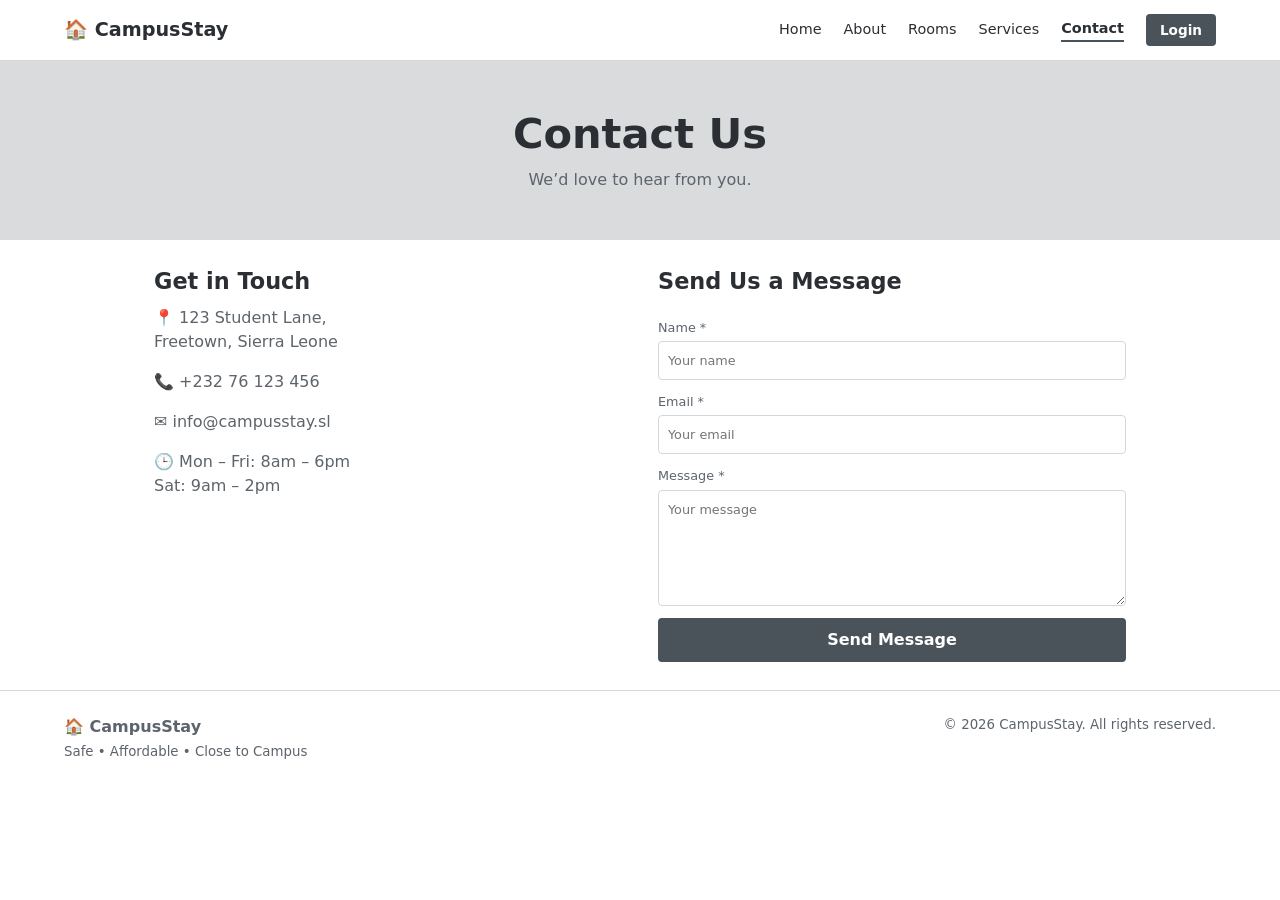
<file: contact.html>
<!DOCTYPE html><html lang="en"><head><meta charset="utf-8"><meta name="viewport" content="width=device-width,initial-scale=1"><title>Contact | CampusStay</title><link rel="stylesheet" href="style.css"></head><body>
<header class="top"><a class="logo" href="index.html">🏠 CampusStay</a><button class="burger" aria-label="Menu" onclick="document.querySelector('nav').classList.toggle('open')">☰</button><nav><a href="index.html">Home</a><a href="about.html">About</a><a href="rooms.html">Rooms</a><a href="services.html">Services</a><a href="contact.html" class=on>Contact</a><a class="btn sm" href="contact.html">Login</a></nav></header>
<main><section class="banner"><h1>Contact Us</h1><p>We’d love to hear from you.</p></section><section class="wrap split c"><div><h2>Get in Touch</h2><p>📍 123 Student Lane,<br>Freetown, Sierra Leone</p><p>📞 +232 76 123 456</p><p>✉️ info@campusstay.sl</p><p>🕒 Mon – Fri: 8am – 6pm<br>Sat: 9am – 2pm</p></div>
<form onsubmit="this.querySelector('button').textContent='Message sent ✓';return false"><h2>Send Us a Message</h2><label>Name *<input required placeholder="Your name"></label><label>Email *<input type="email" required placeholder="Your email"></label><label>Message *<textarea required rows="5" placeholder="Your message"></textarea></label><button class="btn">Send Message</button></form></section></main>
<footer><div><b>🏠 CampusStay</b><br><small>Safe • Affordable • Close to Campus</small></div><small>© 2026 CampusStay. All rights reserved.</small></footer></body></html>
</file>
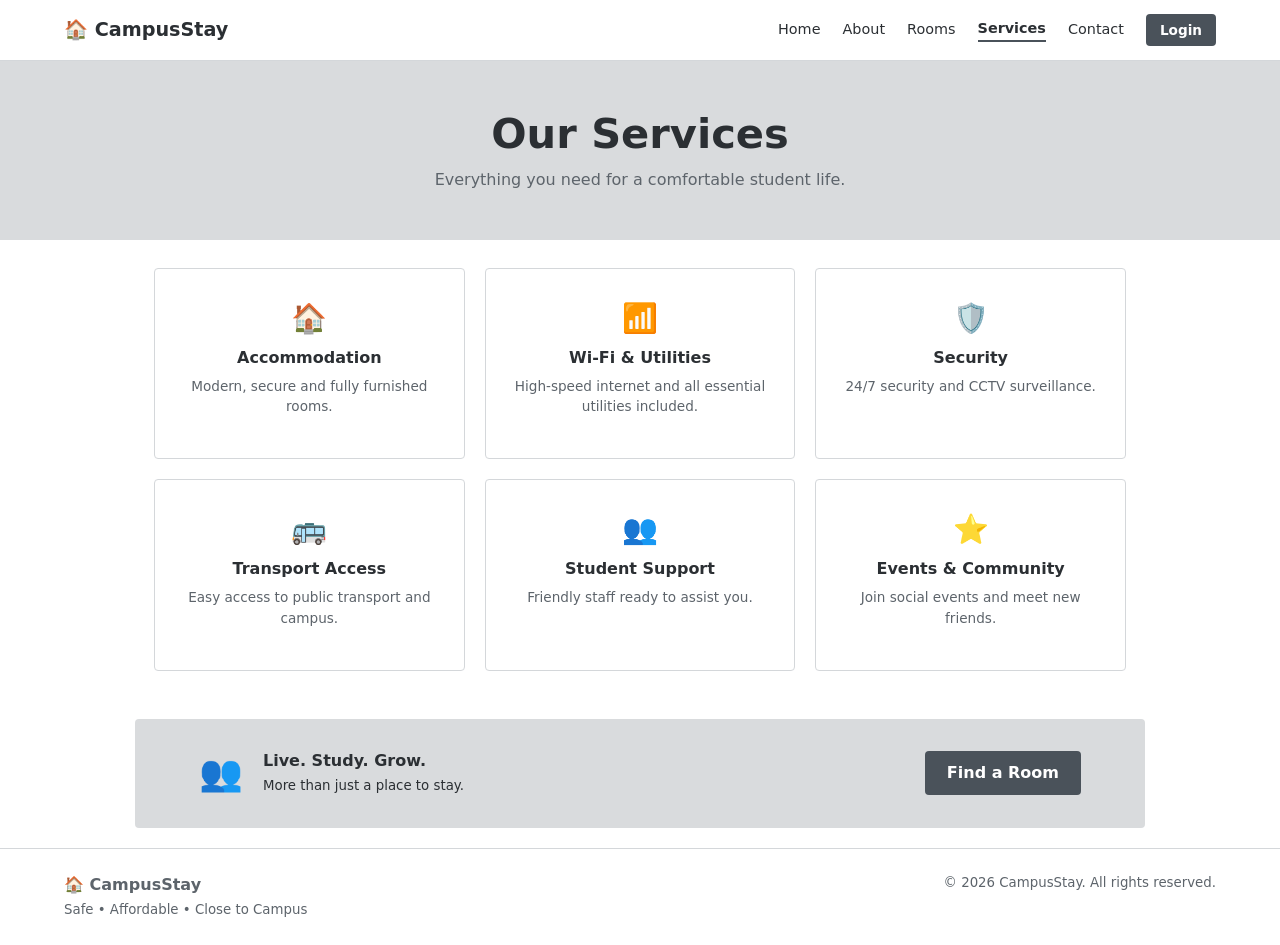
<file: services.html>
<!DOCTYPE html>
<html lang="en">

<head>
    <meta charset="utf-8">
    <meta name="viewport" content="width=device-width,initial-scale=1">
    <title>Services | CampusStay</title>
    <link rel="stylesheet" href="style.css">
</head>

<body>
    <header class="top"><a class="logo" href="index.html">🏠 CampusStay</a><button class="burger" aria-label="Menu"
            onclick="document.querySelector('nav').classList.toggle('open')">☰</button>
        <nav><a href="index.html">Home</a><a href="about.html">About</a><a href="rooms.html">Rooms</a><a
                href="services.html" class=on>Services</a><a href="contact.html">Contact</a><a class="btn sm"
                href="contact.html">Login</a></nav>
    </header>
    <main>
        <section class="banner">
            <h1>Our Services</h1>
            <p>Everything you need for a comfortable student life.</p>
        </section>
        <section class="wrap">
            <div class="grid3">
                <div class="feat box"><span>🏠</span><b>Accommodation</b>
                    <p>Modern, secure and fully furnished rooms.</p>
                </div>
                <div class="feat box"><span>📶</span><b>Wi-Fi & Utilities</b>
                    <p>High-speed internet and all essential utilities included.</p>
                </div>
                <div class="feat box"><span>🛡️</span><b>Security</b>
                    <p>24/7 security and CCTV surveillance.</p>
                </div>
                <div class="feat box"><span>🚌</span><b>Transport Access</b>
                    <p>Easy access to public transport and campus.</p>
                </div>
                <div class="feat box"><span>👥</span><b>Student Support</b>
                    <p>Friendly staff ready to assist you.</p>
                </div>
                <div class="feat box"><span>⭐</span><b>Events & Community</b>
                    <p>Join social events and meet new friends.</p>
                </div>
            </div>
        </section>
        <section class="wrap cta"><span>👥</span>
            <div><b>Live. Study. Grow.</b><br><small>More than just a place to stay.</small></div><a class="btn"
                href="rooms.html">Find a Room</a>
        </section>
    </main>
    <footer>
        <div><b>🏠 CampusStay</b><br><small>Safe • Affordable • Close to Campus</small></div><small>© 2026 CampusStay.
            All rights reserved.</small>
    </footer>
</body>

</html>
</file>
<file: style.css>
:root{--bg:#fff;--soft:#d9dbdd;--tint:#f3f4f5;--ink:#2b2f33;--mut:#5d646b;--dark:#4a525a;--line:#d4d7da}
@media(prefers-color-scheme:dark){:root{--bg:#1b1e21;--soft:#2c3136;--tint:#23272b;--ink:#eceef0;--mut:#a3aab1;--dark:#6b7782;--line:#3a4046}}
*{box-sizing:border-box}body{margin:0;font:16px/1.5 system-ui,Segoe UI,Arial,sans-serif;background:var(--bg);color:var(--ink)}
a{color:inherit;text-decoration:none}h1,h2,h3{line-height:1.2;margin:0 0 .5em}h1{font-size:clamp(1.8rem,4vw,2.6rem)}h2{font-size:1.4rem}p{margin:0 0 1em;color:var(--mut)}
.top{display:flex;align-items:center;justify-content:space-between;padding:14px 5vw;border-bottom:1px solid var(--line);position:sticky;top:0;background:var(--bg);z-index:5}
.logo{font-weight:700;font-size:1.2rem}nav{display:flex;gap:22px;align-items:center;font-size:.9rem}nav a.on{font-weight:700;border-bottom:2px solid var(--dark)}nav a:focus-visible,.btn:focus-visible{outline:3px solid var(--dark);outline-offset:2px}
.burger{display:none;background:none;border:1px solid var(--line);color:var(--ink);font-size:1.3rem;padding:2px 10px;border-radius:6px}
.wrap{max-width:1100px;margin:0 auto;padding:28px 5vw}.btn{display:inline-block;background:var(--dark);color:#fff;border:0;padding:10px 22px;border-radius:4px;font:inherit;font-weight:600;cursor:pointer;text-align:center}.btn.sm{padding:6px 14px;font-size:.85rem}
.ph{margin:0;background:var(--soft);position:relative;overflow:hidden;aspect-ratio:4/3;display:flex}.ph::before,.ph::after{content:"";position:absolute;inset:0;background:linear-gradient(to top right,transparent calc(50% - 1px),var(--mut) 50%,transparent calc(50% + 1px))}.ph::after{transform:scaleX(-1)}
.ph img{position:relative;z-index:1;width:100%;height:100%;object-fit:cover;background:var(--soft)}
.hero{display:grid;grid-template-columns:1.2fr 1fr;gap:30px;align-items:center;background:var(--tint);max-width:none;border-bottom:1px solid var(--line);padding:40px 8vw}.tags{font-weight:600;color:var(--ink)}.hero .ph{aspect-ratio:16/10}
.search{display:grid;grid-template-columns:repeat(3,1fr) auto;gap:14px;align-items:end;background:var(--tint);margin-top:-1px}
label{display:flex;flex-direction:column;font-size:.8rem;gap:4px;color:var(--mut)}input,select,textarea{font:inherit;padding:9px;border:1px solid var(--line);border-radius:4px;background:var(--bg);color:var(--ink)}
.grid4{display:grid;grid-template-columns:repeat(4,1fr);gap:16px}.grid3{display:grid;grid-template-columns:repeat(3,1fr);gap:20px}.grid2{display:grid;grid-template-columns:repeat(2,1fr);gap:18px}
.feat{text-align:center;padding:10px}.feat span{font-size:1.8rem}.feat b{display:block;margin:6px 0}.feat p{font-size:.85rem}.box{border:1px solid var(--line);padding:28px 18px;border-radius:4px}
.card{display:flex;flex-direction:column;gap:6px;border:1px solid var(--line);padding:10px;border-radius:4px;background:var(--bg)}.card small{color:var(--mut)}.card .btn{margin-top:4px}
.row{display:flex;justify-content:space-between;align-items:baseline}.cta{display:flex;align-items:center;gap:20px;background:var(--soft);border-radius:4px;margin:20px auto;max-width:1010px}.cta span{font-size:2.2rem}.cta div{flex:1}
.banner{background:var(--soft);text-align:center;padding:48px 5vw}.banner h1{margin-bottom:.2em}.banner p{margin:0}
.split{display:grid;grid-template-columns:1fr 1fr;gap:36px;align-items:center}.rev .ph{order:2}
.listing{display:grid;grid-template-columns:220px 1fr;gap:28px}aside{display:flex;flex-direction:column;gap:8px}.ck{flex-direction:row;gap:8px;color:var(--ink);font-size:.85rem}.sort{text-align:right;margin-bottom:12px;font-size:.85rem}
.pager{display:flex;gap:8px;justify-content:center;margin-top:22px}.pager a{border:1px solid var(--line);padding:4px 12px;border-radius:4px}.pager .on{background:var(--dark);color:#fff}
.detail{display:grid;grid-template-columns:1.1fr 1fr;gap:32px}.thumbs{display:grid;grid-template-columns:repeat(4,1fr);gap:8px;margin-top:8px}.price{font-size:1.1rem;color:var(--ink)}li{margin:3px 0;color:var(--mut)}.loc{list-style:none;padding:0}.loc li{margin:14px 0}
.c form{display:flex;flex-direction:column;gap:12px}.c{align-items:start}textarea{resize:vertical}
footer{display:flex;justify-content:space-between;gap:12px;flex-wrap:wrap;padding:24px 5vw;border-top:1px solid var(--line);color:var(--mut)}
@media(max-width:900px){.grid4{grid-template-columns:repeat(2,1fr)}.grid3{grid-template-columns:repeat(2,1fr)}.hero,.split,.detail{grid-template-columns:1fr}.rev .ph{order:0}.search{grid-template-columns:1fr 1fr}}
@media(max-width:640px){.burger{display:block}nav{display:none;position:absolute;top:100%;left:0;right:0;flex-direction:column;align-items:flex-start;padding:16px 5vw;background:var(--bg);border-bottom:1px solid var(--line)}nav.open{display:flex}.listing{grid-template-columns:1fr}.grid2,.grid3,.search{grid-template-columns:1fr}.cta{flex-direction:column;text-align:center}}
</file>
